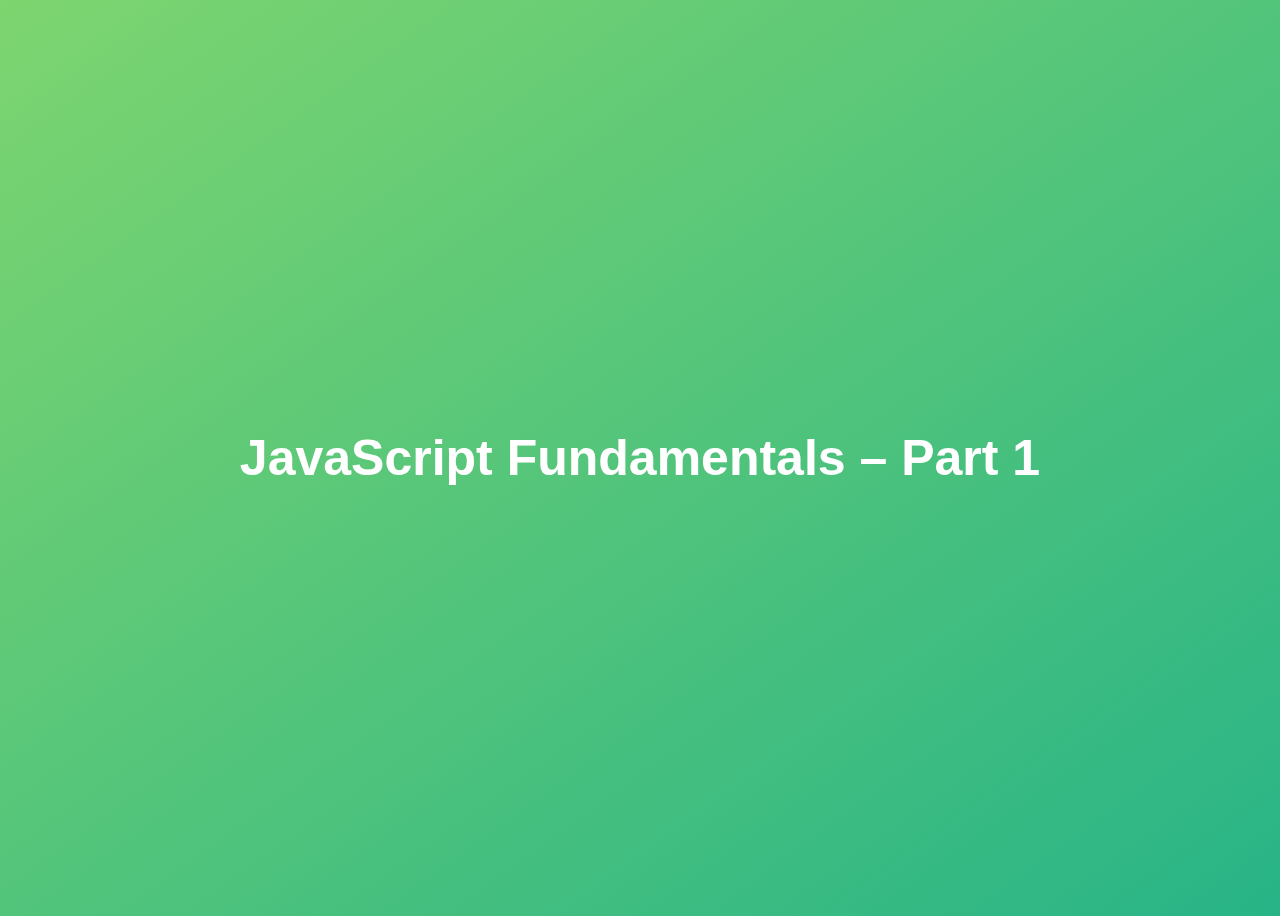
<file: 02-Fundamentals-Part-1/index.html>
<!DOCTYPE html>
<html lang="en">

<head>
    <meta charset="UTF-8" />
    <meta name="viewport" content="width=device-width, initial-scale=1.0" />
    <meta http-equiv="X-UA-Compatible" content="ie=edge" />
    <title>JavaScript Fundamentals – Part 1</title>
    <style>
        body {
            height: 100vh;
            display: flex;
            align-items: center;
            background: linear-gradient(to top left, #28b487, #7dd56f);
        }

        h1 {
            font-family: sans-serif;
            font-size: 50px;
            line-height: 1.3;
            width: 100%;
            padding: 30px;
            text-align: center;
            color: white;
        }
    </style>


</head>

<body>
    <h1>JavaScript Fundamentals – Part 1</h1>

    <script src="script.js"></script>
    <script src="assignments/assignments.js"></script>
    <script src="../coding-challenges/01-Fundamentals-Part-1/challenges-1.js"></script>
    <script src="../coding-challenges/01-Fundamentals-Part-1/challenges-2.js"></script>
    <script src="../coding-challenges/01-Fundamentals-Part-1/challenges-3.js"></script>
    <script src="../coding-challenges/01-Fundamentals-Part-1/challenges-4.js"></script>
</body>

</html>
</file>
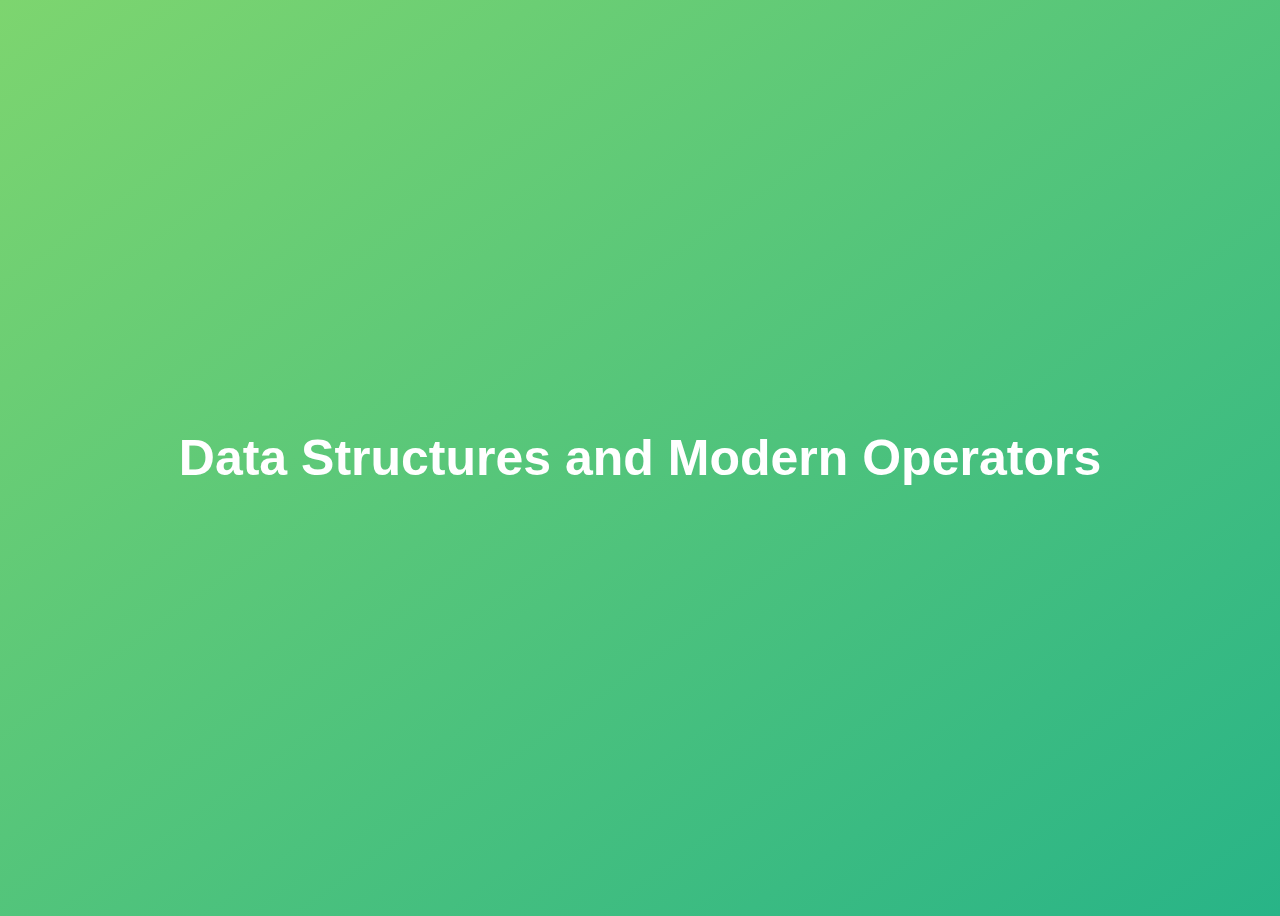
<file: 09-Data-Structures-Operators/index.html>
<!DOCTYPE html>
<html lang="en">

<head>
    <meta charset="UTF-8" />
    <meta name="viewport" content="width=device-width, initial-scale=1.0" />
    <meta http-equiv="X-UA-Compatible" content="ie=edge" />
    <title>Data Structures and Modern Operators</title>
    <style>
        body {
            height: 100vh;
            display: flex;
            align-items: center;
            background: linear-gradient(to top left, #28b487, #7dd56f);
        }

        h1 {
            font-family: sans-serif;
            font-size: 50px;
            line-height: 1.3;
            width: 100%;
            padding: 30px;
            text-align: center;
            color: white;
        }

        button {
            width: 50px;
            height: 20px;
            margin: 10px;
        }

        textarea {
            width: 300px;
            height: 100px;
        }
    </style>
</head>

<body>
    <h1>Data Structures and Modern Operators</h1>

    <script src="script.js"></script>
    <!-- <script src="../coding-challenges/09- Data-Structures-Operators/coding-challenge-1.js"></script> -->
    <!-- <script src="../coding-challenges/09- Data-Structures-Operators/coding-challenge-2.js"></script> -->
    <!-- <script src="../coding-challenges/09- Data-Structures-Operators/coding-challenge-3.js"></script> -->
    <!-- <script src="../coding-challenges/09- Data-Structures-Operators/coding-challenge-4.js"></script> -->


</body>

</html>
</file>
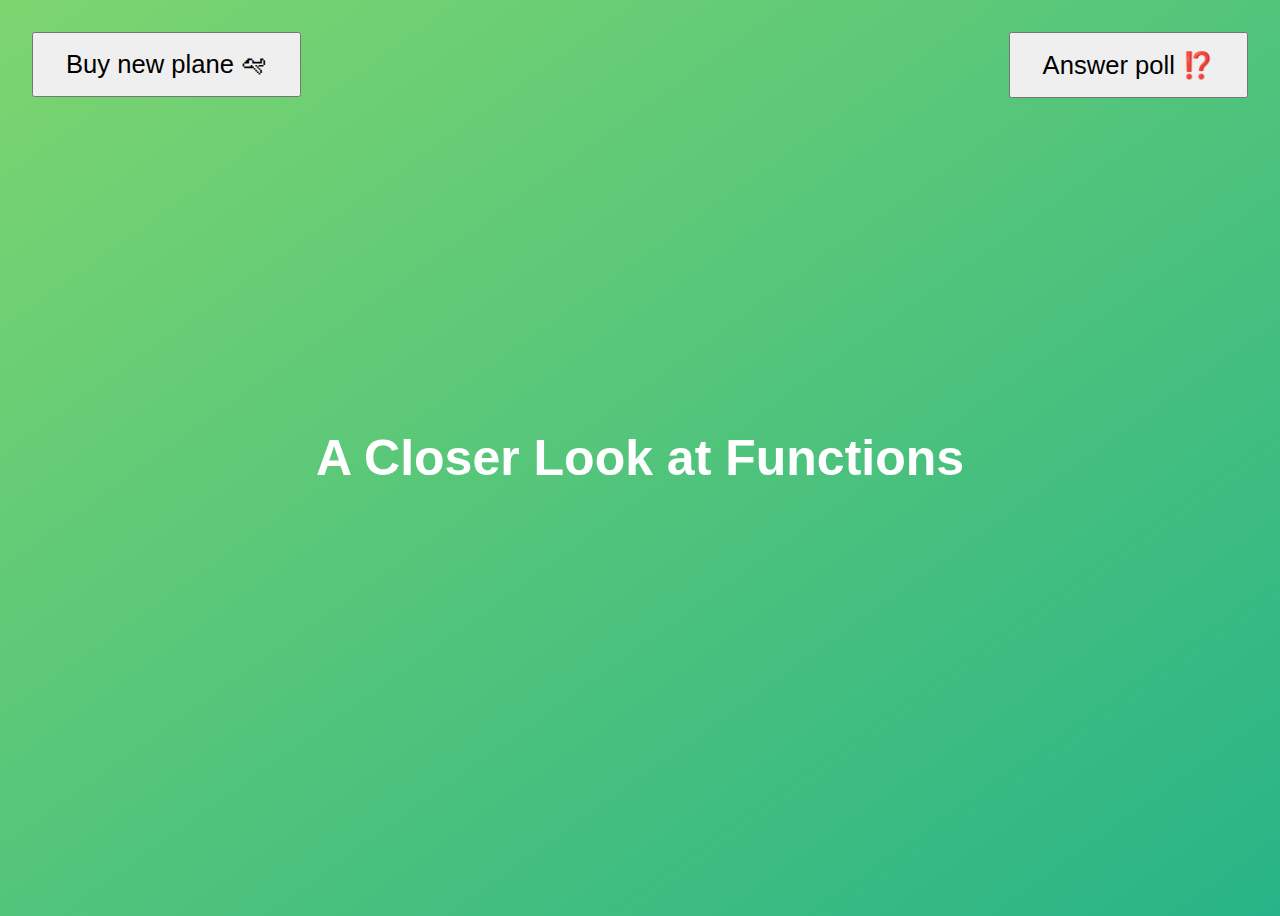
<file: 10-A Closer Look at Functions/index.html>
<!DOCTYPE html>
<html lang="en">

<head>
    <meta charset="UTF-8" />
    <meta name="viewport" content="width=device-width, initial-scale=1.0" />
    <meta http-equiv="X-UA-Compatible" content="ie=edge" />
    <title>A Closer Look at Functions</title>
    <style>
        body {
            height: 100vh;
            display: flex;
            align-items: center;
            background: linear-gradient(to top left, #28b487, #7dd56f);
        }

        h1 {
            font-family: sans-serif;
            font-size: 50px;
            line-height: 1.3;
            width: 100%;
            padding: 30px;
            text-align: center;
            color: white;
        }

        .buy,
        .poll {
            font-size: 1.6rem;
            padding: 1rem 2rem;
            position: absolute;
            top: 2rem;
        }

        .buy {
            left: 2rem;
        }

        .poll {
            right: 2rem;
        }
    </style>
</head>

<body>
    <h1>A Closer Look at Functions</h1>
    <button class="buy">Buy new plane 🛩</button>
    <button class="poll">Answer poll ⁉️</button>
    <script src="script.js"></script>
</body>

</html>
</file>
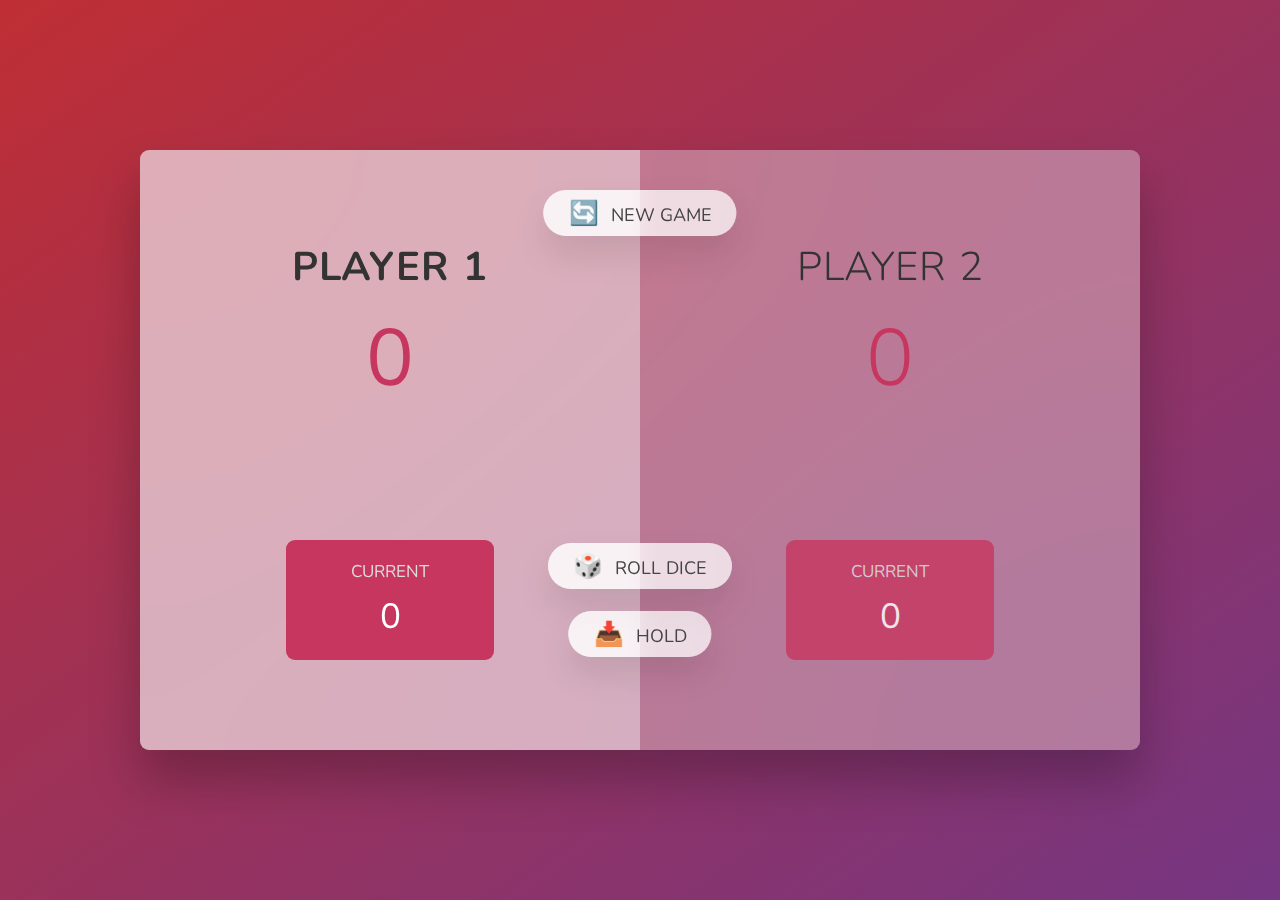
<file: 07 - JavaScript in the Browser  DOM and Events Fundamentals/Project #3 - Pig Game/index.html>
<!DOCTYPE html>
<html lang="en">
  <head>
    <meta charset="UTF-8" />
    <meta name="viewport" content="width=device-width, initial-scale=1.0" />
    <meta http-equiv="X-UA-Compatible" content="ie=edge" />
    <link rel="stylesheet" href="style.css" />
    <title>Pig Game</title>
  </head>
  <body>
    <main>
      <section class="player player--0 player--active">
        <h2 class="name" id="name--0">Player 1</h2>
        <p class="score" id="score--0">43</p>
        <div class="current">
          <p class="current-label">Current</p>
          <p class="current-score" id="current--0">0</p>
        </div>
      </section>
      <section class="player player--1">
        <h2 class="name" id="name--1">Player 2</h2>
        <p class="score" id="score--1">24</p>
        <div class="current">
          <p class="current-label">Current</p>
          <p class="current-score" id="current--1">0</p>
        </div>
      </section>

      <img src="dice-5.png" alt="Playing dice" class="dice" />
      <button class="btn btn--new">🔄 New game</button>
      <button class="btn btn--roll">🎲 Roll dice</button>
      <button class="btn btn--hold">📥 Hold</button>
    </main>
    <script src="script.js"></script>
  </body>
</html>
</file>
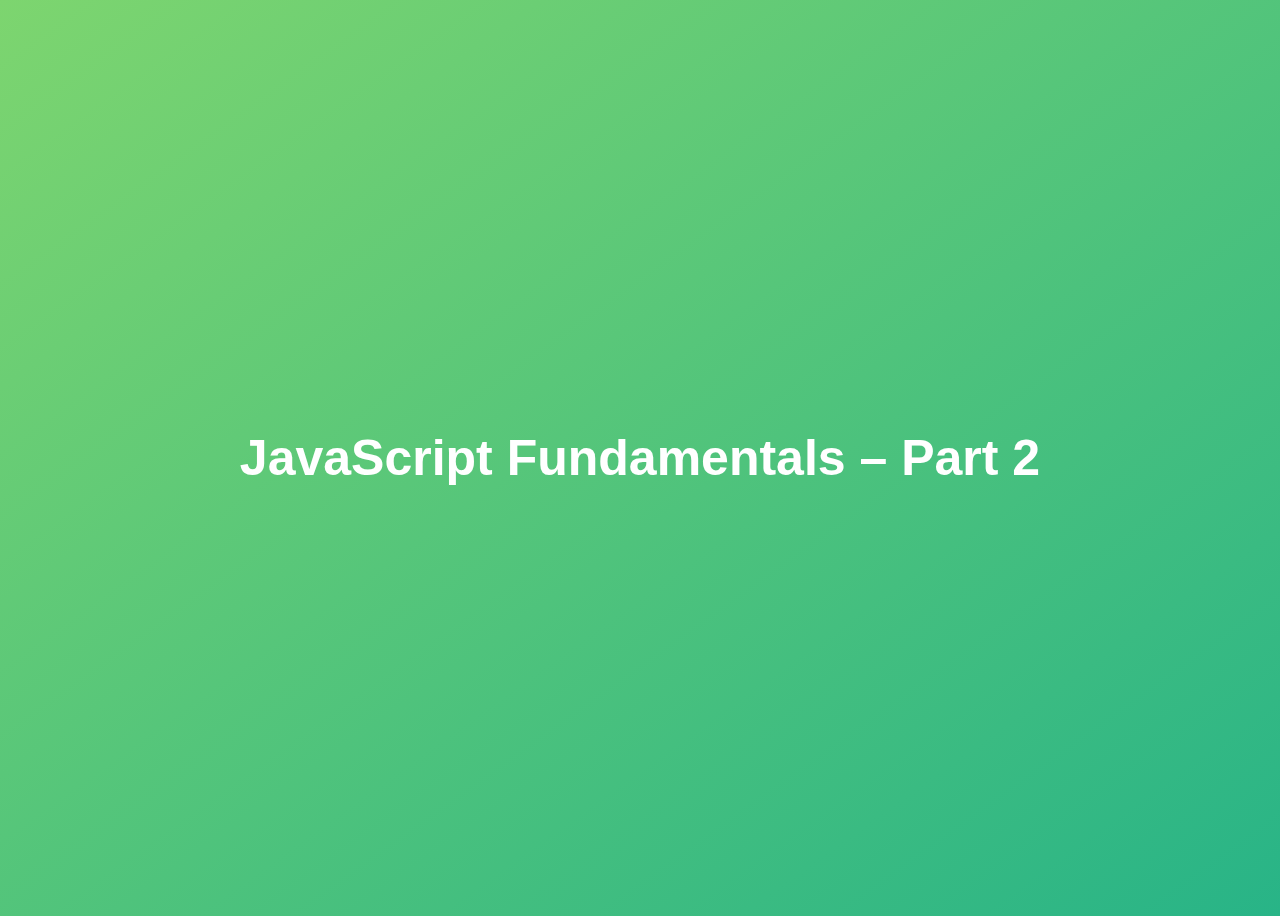
<file: 03-Fundamentals-Part-2/index2.html>
<!DOCTYPE html>
<html lang="en">

<head>
    <meta charset="UTF-8" />
    <meta name="viewport" content="width=device-width, initial-scale=1.0" />
    <meta http-equiv="X-UA-Compatible" content="ie=edge" />
    <title>JavaScript Fundamentals – Part 2</title>
    <style>
        body {
            height: 100vh;
            display: flex;
            align-items: center;
            background: linear-gradient(to top left, #28b487, #7dd56f);
        }

        h1 {
            font-family: sans-serif;
            font-size: 50px;
            line-height: 1.3;
            width: 100%;
            padding: 30px;
            text-align: center;
            color: white;
        }
    </style>
</head>

<body>
    <h1>JavaScript Fundamentals – Part 2</h1>
    <script src="script.js"></script>
    <script src="/coding-challenges/02-Fundamentals-Part-2/challenges-1.js"></script>
    <script src="/coding-challenges/02-Fundamentals-Part-2/challenges-2.js"></script>
    <script src="/coding-challenges/02-Fundamentals-Part-2/challenges-3.js"></script>
    <script src="/coding-challenges/02-Fundamentals-Part-2/challenges-4.js"></script>
</body>

</html>
</file>
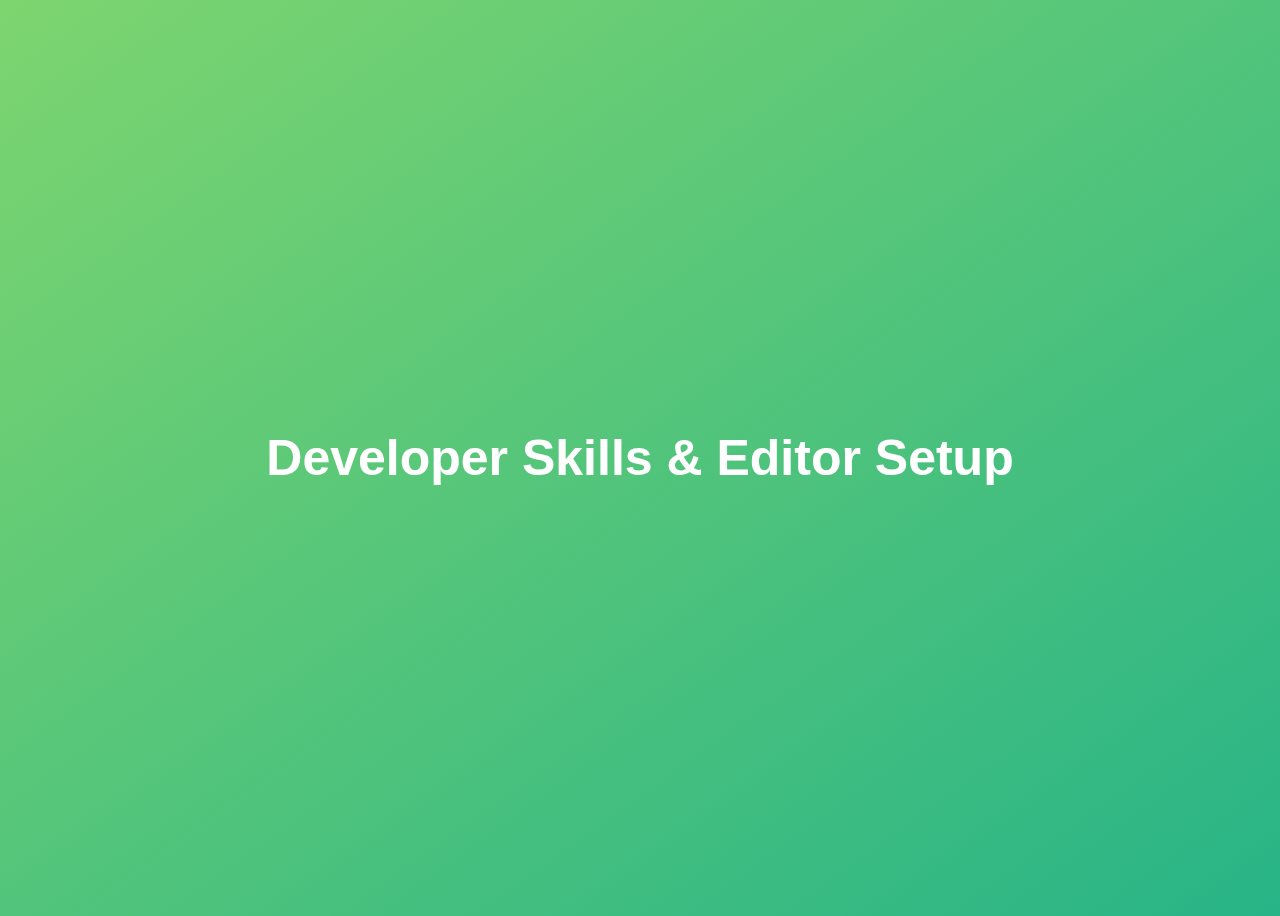
<file: 05-Developer-Skills/index3.html>
<!DOCTYPE html>
<html lang="en">

<head>
    <meta charset="UTF-8" />
    <meta name="viewport" content="width=device-width, initial-scale=1.0" />
    <meta http-equiv="X-UA-Compatible" content="ie=edge" />
    <title>Developer Skills & Editor Setup</title>
    <style>
        body {
            height: 100vh;
            display: flex;
            align-items: center;
            background: linear-gradient(to top left, #28b487, #7dd56f);
        }

        h1 {
            font-family: sans-serif;
            font-size: 50px;
            line-height: 1.3;
            width: 100%;
            padding: 30px;
            text-align: center;
            color: white;
        }
    </style>
</head>

<body>
    <h1>Developer Skills & Editor Setup</h1>
    <script src="script.js"></script>
    <script src="../coding-challenges/03-Developer-Skills/challenges-1.js"></script>
</body>

</html>
</file>
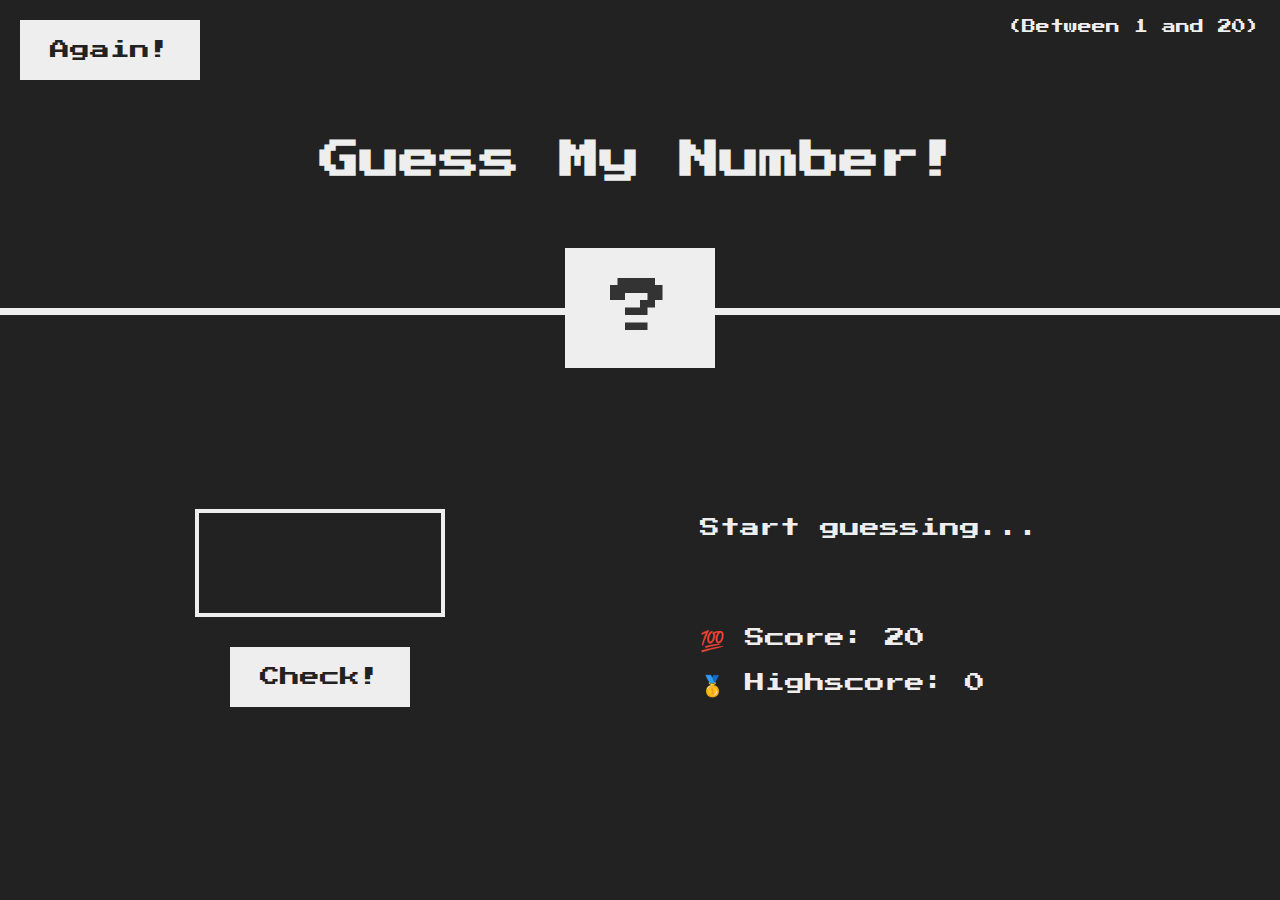
<file: 07 - JavaScript in the Browser  DOM and Events Fundamentals/Project #1 - Guess-My-Number/index-project-1.html>
<!DOCTYPE html>
<html lang="en">

<head>
    <meta charset="UTF-8" />
    <meta name="viewport" content="width=device-width, initial-scale=1.0" />
    <meta http-equiv="X-UA-Compatible" content="ie=edge" />
    <link rel="stylesheet" href="style.css" />
    <title>Guess My Number!</title>
</head>

<body>
    <header>
        <h1>Guess My Number!</h1>
        <p class="between">(Between 1 and 20)</p>
        <button class="btn again">Again!</button>
        <div class="number">?</div>
    </header>
    <main>
        <section class="left">
            <input type="number" class="guess" />
            <button class="btn check">Check!</button>
        </section>
        <section class="right">
            <p class="message">Start guessing...</p>
            <p class="label-score">💯 Score: <span class="score">20</span></p>
            <p class="label-highscore">
                🥇 Highscore: <span class="highscore">0</span>
            </p>
        </section>
    </main>
    <script src="script.js"></script>
</body>

</html>
</file>
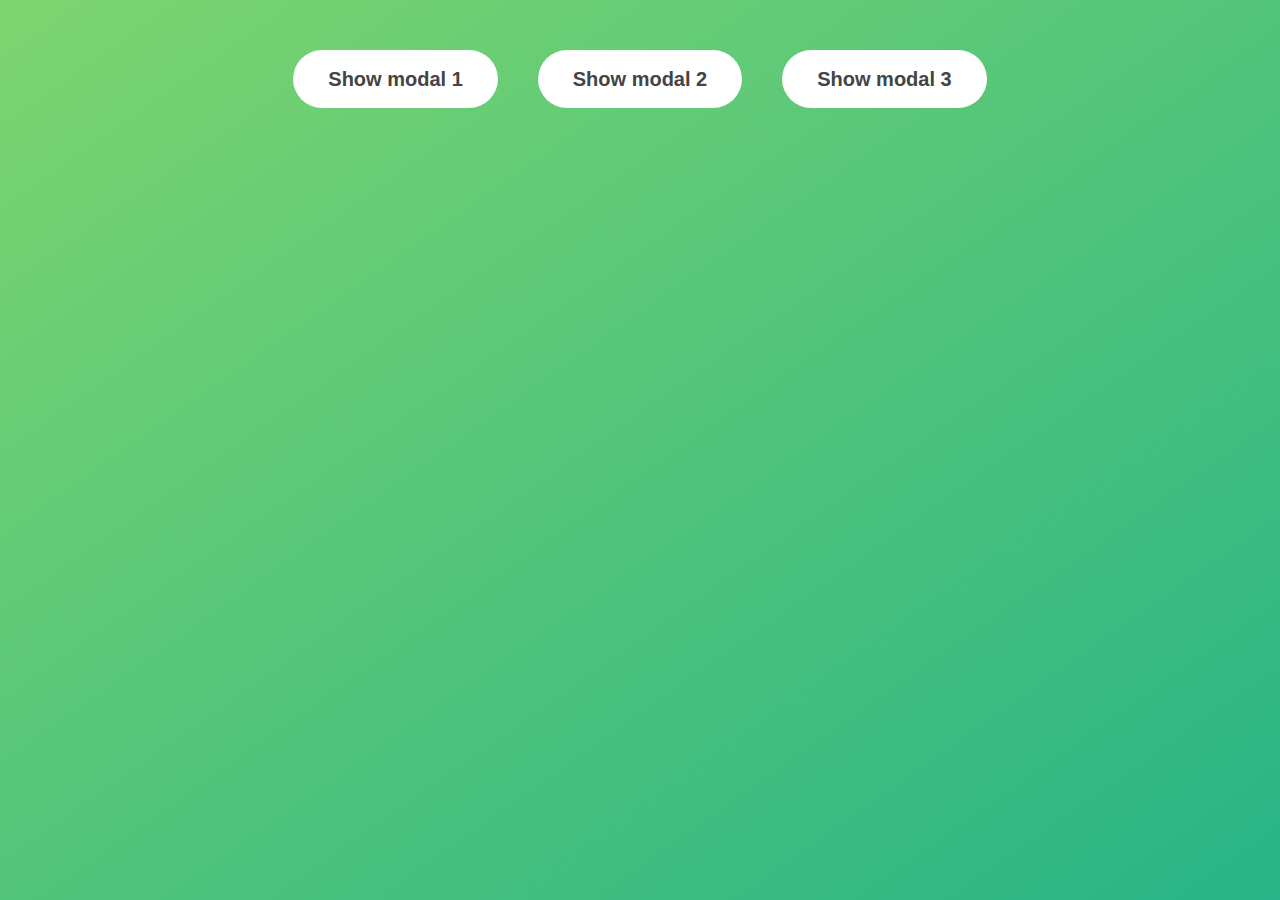
<file: 07 - JavaScript in the Browser  DOM and Events Fundamentals/Project #2 - Modal/index-project-2.html>
<!DOCTYPE html>
<html lang="en">

<head>
    <meta charset="UTF-8" />
    <meta name="viewport" content="width=device-width, initial-scale=1.0" />
    <meta http-equiv="X-UA-Compatible" content="ie=edge" />
    <link rel="stylesheet" href="style.css" />
    <title>Modal window</title>
</head>

<body>
    <button class="show-modal">Show modal 1</button>
    <button class="show-modal">Show modal 2</button>
    <button class="show-modal">Show modal 3</button>

    <div class="modal hidden">
        <button class="close-modal">&times;</button>
        <h1>I'm a modal window 😍</h1>
        <p>
            Lorem ipsum dolor sit amet, consectetur adipisicing elit, sed do eiusmod
            tempor incididunt ut labore et dolore magna aliqua. Ut enim ad minim
            veniam, quis nostrud exercitation ullamco laboris nisi ut aliquip ex ea
            commodo consequat. Duis aute irure dolor in reprehenderit in voluptate
            velit esse cillum dolore eu fugiat nulla pariatur. Excepteur sint
            occaecat cupidatat non proident, sunt in culpa qui officia deserunt
            mollit anim id est laborum.
        </p>
    </div>
    <div class="overlay hidden"></div>

    <script src="script.js"></script>
</body>

</html>
</file>
<file: 07 - JavaScript in the Browser  DOM and Events Fundamentals/Project #3 - Pig Game/style.css>
@import url('https://fonts.googleapis.com/css2?family=Nunito&display=swap');

* {
  margin: 0;
  padding: 0;
  box-sizing: inherit;
}

html {
  font-size: 62.5%;
  box-sizing: border-box;
}

body {
  font-family: 'Nunito', sans-serif;
  font-weight: 400;
  height: 100vh;
  color: #333;
  background-image: linear-gradient(to top left, #753682 0%, #bf2e34 100%);
  display: flex;
  align-items: center;
  justify-content: center;
}

/* LAYOUT */
main {
  position: relative;
  width: 100rem;
  height: 60rem;
  background-color: rgba(255, 255, 255, 0.35);
  backdrop-filter: blur(200px);
  filter: blur();
  box-shadow: 0 3rem 5rem rgba(0, 0, 0, 0.25);
  border-radius: 9px;
  overflow: hidden;
  display: flex;
}

.player {
  flex: 50%;
  padding: 9rem;
  display: flex;
  flex-direction: column;
  align-items: center;
  transition: all 0.75s;
}

/* ELEMENTS */
.name {
  position: relative;
  font-size: 4rem;
  text-transform: uppercase;
  letter-spacing: 1px;
  word-spacing: 2px;
  font-weight: 300;
  margin-bottom: 1rem;
}

.score {
  font-size: 8rem;
  font-weight: 300;
  color: #c7365f;
  margin-bottom: auto;
}

.player--active {
  background-color: rgba(255, 255, 255, 0.4);
}
.player--active .name {
  font-weight: 700;
}
.player--active .score {
  font-weight: 400;
}

.player--active .current {
  opacity: 1;
}

.current {
  background-color: #c7365f;
  opacity: 0.8;
  border-radius: 9px;
  color: #fff;
  width: 65%;
  padding: 2rem;
  text-align: center;
  transition: all 0.75s;
}

.current-label {
  text-transform: uppercase;
  margin-bottom: 1rem;
  font-size: 1.7rem;
  color: #ddd;
}

.current-score {
  font-size: 3.5rem;
}

/* ABSOLUTE POSITIONED ELEMENTS */
.btn {
  position: absolute;
  left: 50%;
  transform: translateX(-50%);
  color: #444;
  background: none;
  border: none;
  font-family: inherit;
  font-size: 1.8rem;
  text-transform: uppercase;
  cursor: pointer;
  font-weight: 400;
  transition: all 0.2s;

  background-color: white;
  background-color: rgba(255, 255, 255, 0.6);
  backdrop-filter: blur(10px);

  padding: 0.7rem 2.5rem;
  border-radius: 50rem;
  box-shadow: 0 1.75rem 3.5rem rgba(0, 0, 0, 0.1);
}

.btn::first-letter {
  font-size: 2.4rem;
  display: inline-block;
  margin-right: 0.7rem;
}

.btn--new {
  top: 4rem;
}
.btn--roll {
  top: 39.3rem;
}
.btn--hold {
  top: 46.1rem;
}

.btn:active {
  transform: translate(-50%, 3px);
  box-shadow: 0 1rem 2rem rgba(0, 0, 0, 0.15);
}

.btn:focus {
  outline: none;
}

.dice {
  position: absolute;
  left: 50%;
  top: 16.5rem;
  transform: translateX(-50%);
  height: 10rem;
  box-shadow: 0 2rem 5rem rgba(0, 0, 0, 0.2);
}

.player--winner {
  background-color: #2f2f2f;
}

.player--winner .name {
  font-weight: 700;
  color: #c7365f;
}

.hidden {
  display: none;
}
</file>
<file: 07 - JavaScript in the Browser  DOM and Events Fundamentals/Project #1 - Guess-My-Number/style.css>
@import url('https://fonts.googleapis.com/css?family=Press+Start+2P&display=swap');

* {
  margin: 0;
  padding: 0;
  box-sizing: inherit;
}

html {
  font-size: 62.5%;
  box-sizing: border-box;
}

body {
  font-family: 'Press Start 2P', sans-serif;
  color: #eee;
  background-color: #222;
  /* background-color: #60b347; */
}

/* LAYOUT */
header {
  position: relative;
  height: 35vh;
  border-bottom: 7px solid #eee;
}

main {
  height: 65vh;
  color: #eee;
  display: flex;
  align-items: center;
  justify-content: space-around;
}

.left {
  width: 52rem;
  display: flex;
  flex-direction: column;
  align-items: center;
}

.right {
  width: 52rem;
  font-size: 2rem;
}

/* ELEMENTS STYLE */
h1 {
  font-size: 4rem;
  text-align: center;
  position: absolute;
  width: 100%;
  top: 52%;
  left: 50%;
  transform: translate(-50%, -50%);
}

.number {
  background: #eee;
  color: #333;
  font-size: 6rem;
  width: 15rem;
  padding: 3rem 0rem;
  text-align: center;
  position: absolute;
  bottom: 0;
  left: 50%;
  transform: translate(-50%, 50%);
}

.between {
  font-size: 1.4rem;
  position: absolute;
  top: 2rem;
  right: 2rem;
}

.again {
  position: absolute;
  top: 2rem;
  left: 2rem;
}

.guess {
  background: none;
  border: 4px solid #eee;
  font-family: inherit;
  color: inherit;
  font-size: 5rem;
  padding: 2.5rem;
  width: 25rem;
  text-align: center;
  display: block;
  margin-bottom: 3rem;
}

.btn {
  border: none;
  background-color: #eee;
  color: #222;
  font-size: 2rem;
  font-family: inherit;
  padding: 2rem 3rem;
  cursor: pointer;
}

.btn:hover {
  background-color: #ccc;
}

.message {
  margin-bottom: 8rem;
  height: 3rem;
}

.label-score {
  margin-bottom: 2rem;
}
</file>
<file: 07 - JavaScript in the Browser  DOM and Events Fundamentals/Project #2 - Modal/style.css>
* {
  margin: 0;
  padding: 0;
  box-sizing: inherit;
}

html {
  font-size: 62.5%;
  box-sizing: border-box;
}

body {
  font-family: sans-serif;
  color: #333;
  line-height: 1.5;
  height: 100vh;
  position: relative;
  display: flex;
  align-items: flex-start;
  justify-content: center;
  background: linear-gradient(to top left, #28b487, #7dd56f);
}

.show-modal {
  font-size: 2rem;
  font-weight: 600;
  padding: 1.75rem 3.5rem;
  margin: 5rem 2rem;
  border: none;
  background-color: #fff;
  color: #444;
  border-radius: 10rem;
  cursor: pointer;
}

.close-modal {
  position: absolute;
  top: 1.2rem;
  right: 2rem;
  font-size: 5rem;
  color: #333;
  cursor: pointer;
  border: none;
  background: none;
}

h1 {
  font-size: 2.5rem;
  margin-bottom: 2rem;
}

p {
  font-size: 1.8rem;
}

/* -------------------------- */
/* CLASSES TO MAKE MODAL WORK */
.hidden {
  display: none;
}

.modal {
  position: absolute;
  top: 50%;
  left: 50%;
  transform: translate(-50%, -50%);
  width: 70%;

  background-color: white;
  padding: 6rem;
  border-radius: 5px;
  box-shadow: 0 3rem 5rem rgba(0, 0, 0, 0.3);
  z-index: 10;
}

.overlay {
  position: absolute;
  top: 0;
  left: 0;
  width: 100%;
  height: 100%;
  background-color: rgba(0, 0, 0, 0.6);
  backdrop-filter: blur(3px);
  z-index: 5;
}
</file>
